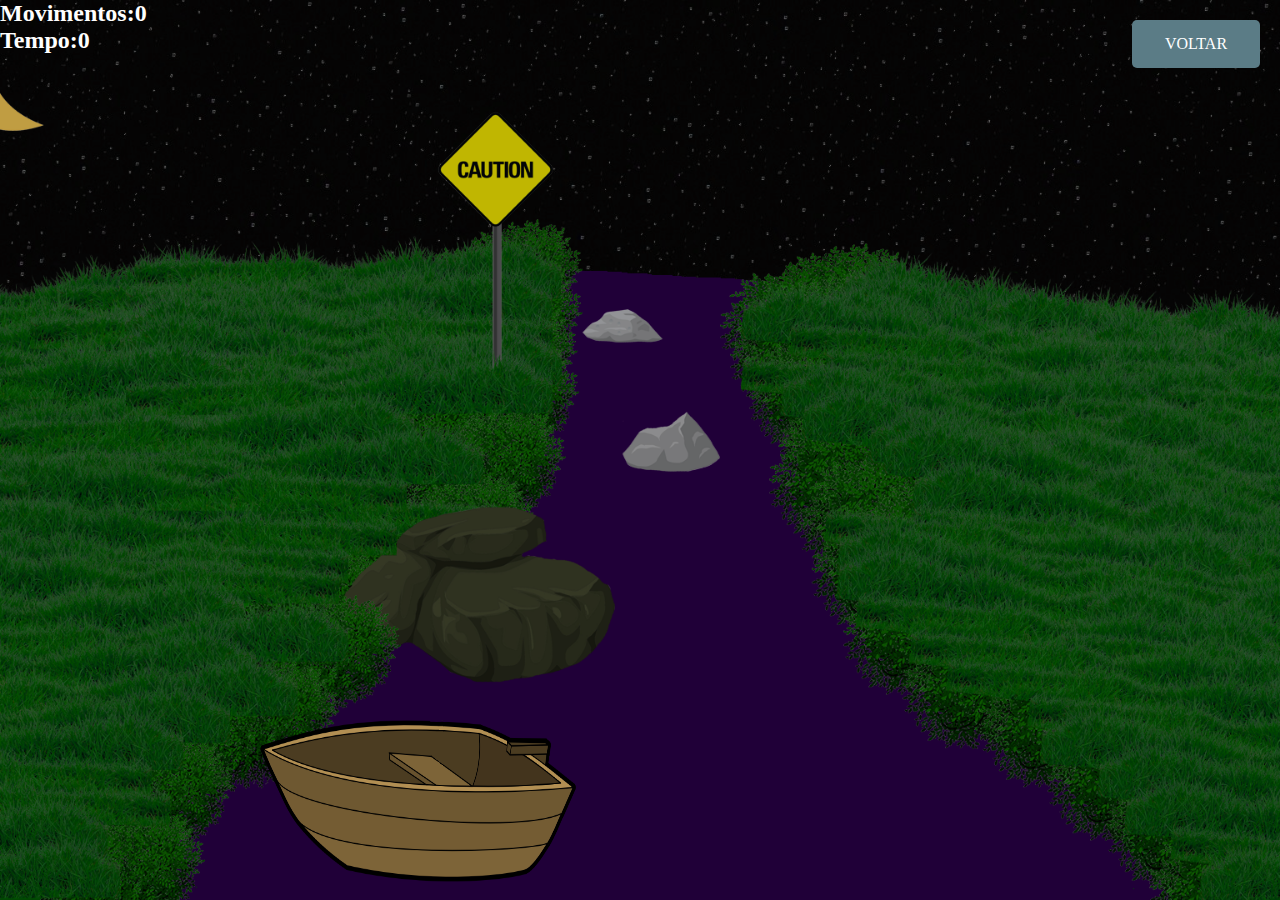
<file: html/GameLoop.html>
<!DOCTYPE html>
<html lang="pt">

<head>
    <meta charset="UTF-8">
    <meta http-equiv="X-UA-Compatible" content="IE=edge">
    <meta name="viewport" content="width=device-width, initial-scale=1.0">
    <link rel="stylesheet" href="../css/GameLoop.css">
    <script src="../js/GameLoop.js" type="module" ></script>
    <title>Missionários e Canibais</title>
</head>

<body>
    <!-- Game loop elements, such as the game board and game logic -->
  <div id = "container">
    <h1>Movimentos:<span id="movieCount">0</span></h1>
    <h1>Tempo:<span id="time">0</span></h1>
  </div>   
  <button class="button" id="return">VOLTAR</button>
      
</body>

</html>
</file>
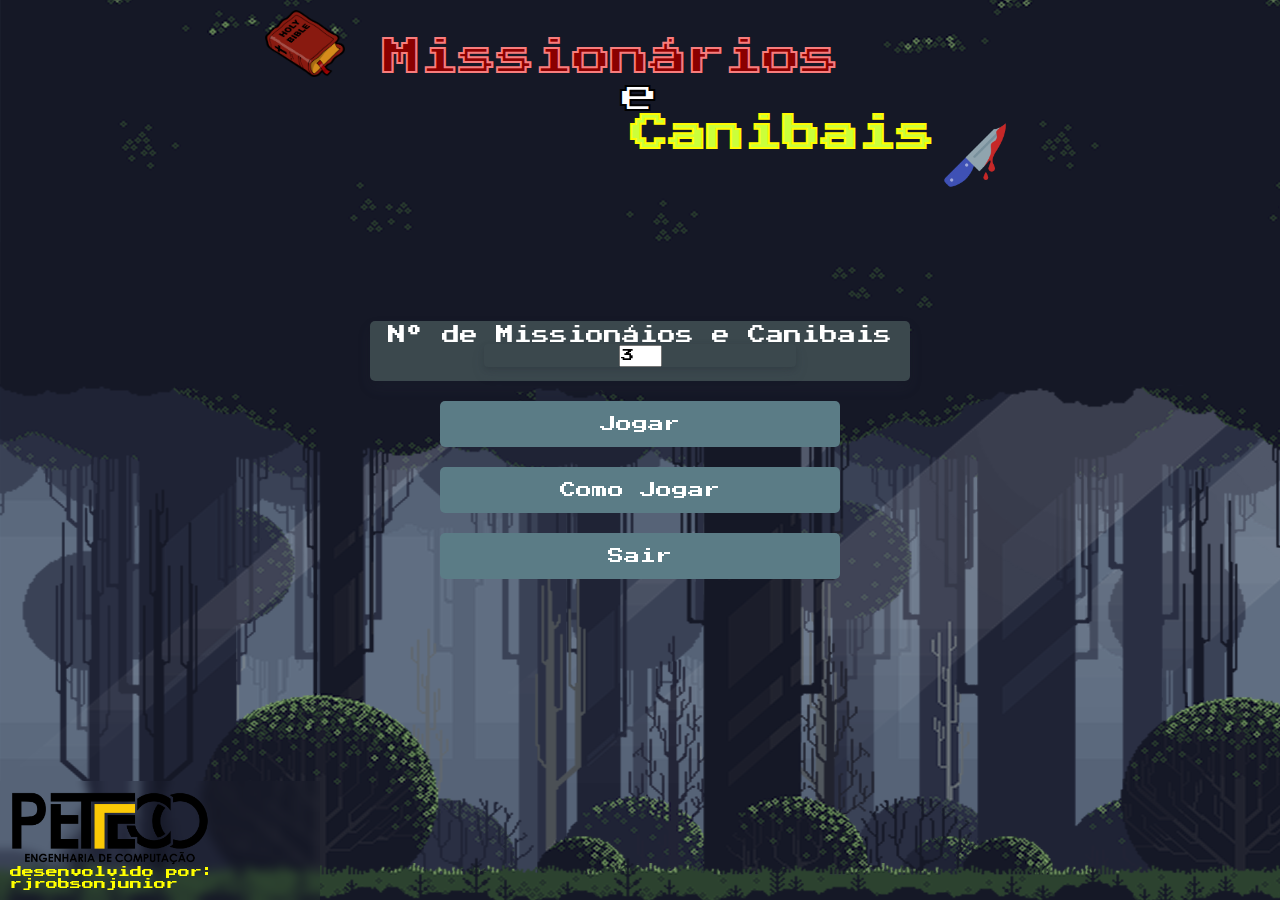
<file: html/GameMenu.html>
<!DOCTYPE html>
<html lang="pt">

<head>
  <meta charset="UTF-8">
  <meta http-equiv="X-UA-Compatible" content="IE=edge">
  <meta name="viewport" content="width=device-width, initial-scale=1.0">
  <link rel="preconnect" href="https://fonts.googleapis.com">
  <link rel="preconnect" href="https://fonts.gstatic.com" crossorigin>
  <link
    href="https://fonts.googleapis.com/css2?family=Inter:wght@400;500&family=Poppins:wght@400;500;600&family=Press+Start+2P&family=Rubik:wght@400;500;700&display=swap"
    rel="stylesheet">
  <link rel="stylesheet" href="../css/GameMenu.css">
  <script src="../js/GameMenu.js" defer></script>
  <title>Missionáios e Canibais </title>
</head>

<body>
  <!-- Conteúdo da página -->
  <div class="game-name-">

    <div>
      <img src="../assets/biblia.png" alt="biblia" class="biblia" />
      <a class="M">Missionários</a>
    </div>
    <a class="e">e</a>
    <div class="canibais">
      <a class="C">Canibais</a>
      <img src="../assets/faca.png" alt="biblia" class="faca" />
    </div>
  </div>
  <div class="centered-div">
    <div class="form">
      <span class="span">Nº de Missionáios e Canibais</span>
      <div class="formbg">
        <input type="number" id="number-input" value="3" min="1" max="5">
      </div>
    </div>

    <div class="controls">
      <button class="button" id="start-button">Jogar</button>
      <button class="button" id="rules-button">Como Jogar</button>
      <button class="button" id="exit-button">Sair</button>
    </div>
  </div>

  <div class="  rodape">
    <img src="../assets/LogoPETECO.png" alt="Logo PETECO" width="200px" />
    <a>
      desenvolvido por: rjrobsonjunior
    </a>
  </div>

</body>
</html>
</file>
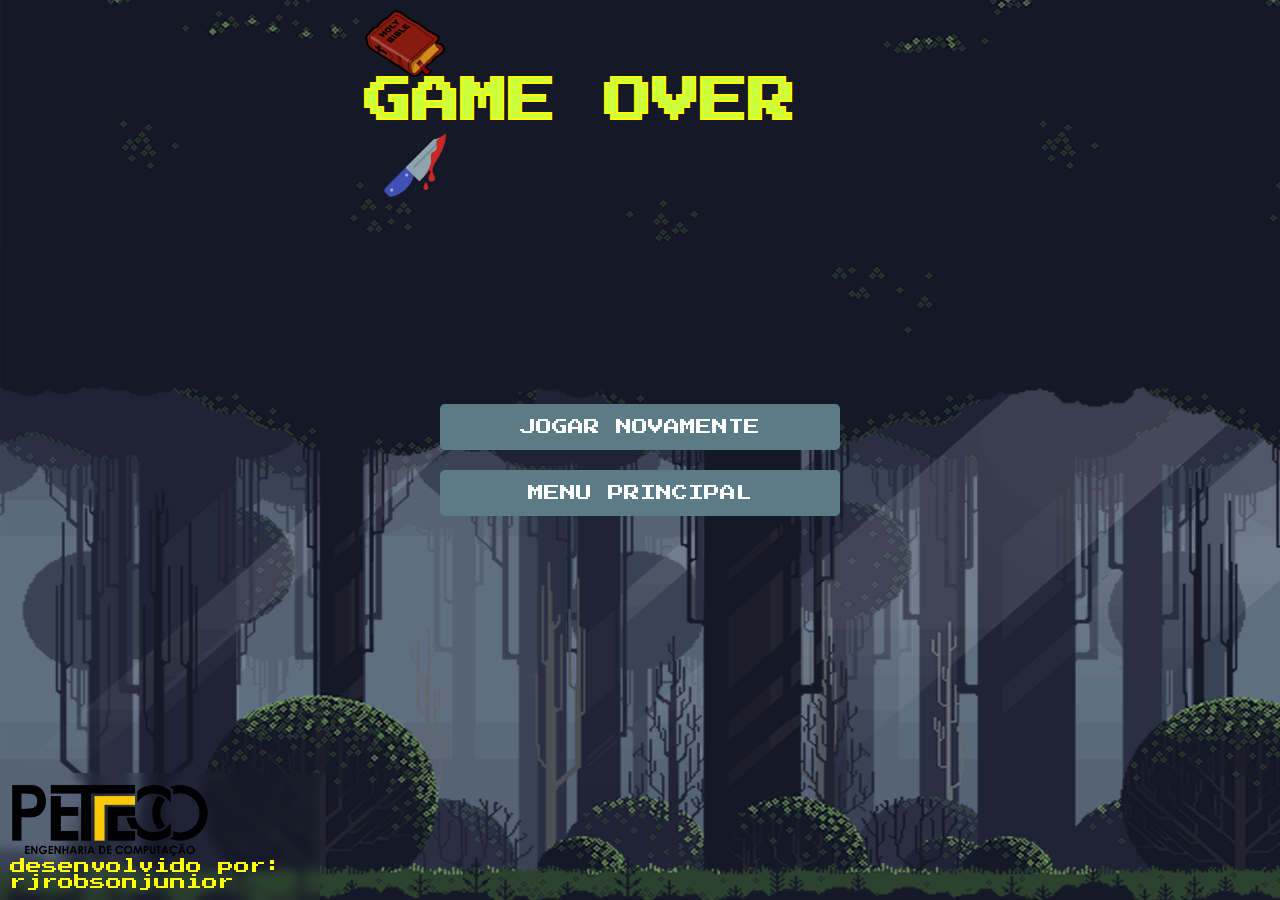
<file: html/GameOver.html>
<!DOCTYPE html>
<html lang="pt">
<head>
    <meta charset="UTF-8">
    <meta http-equiv="X-UA-Compatible" content="IE=edge">
    <meta name="viewport" content="width=device-width, initial-scale=1.0">
    <link href="https://fonts.googleapis.com/css2?family=Inter:wght@400;500&family=Poppins:wght@400;500;600&family=Press+Start+2P&family=Rubik:wght@400;500;700&display=swap" rel="stylesheet">
    <link rel="stylesheet" href="../css/GameOver.css">
    <script src="../js/GameOver.js" defer></script>
    <title>Missionários e Canibais</title>
</head>
<body>
    <!-- Conteúdo da página -->
    <div class="game-name-">
      <img src="../assets/biblia.png" alt="biblia" class="biblia"/>
      <a class="C">GAME OVER</a>
      <img src="../assets/faca.png" alt="biblia" class="faca"/>
    </div>

    <div class="controls">
      <button class="button" id="start-button">JOGAR NOVAMENTE</button>
      <button class="button" id="info-button">MENU PRINCIPAL</button>
    </div>

    <div class="rodape">
      <img src="../assets/LogoPETECO.png" alt="Logo PETECO" width="200px"  />
      <a >
        desenvolvido por: rjrobsonjunior
      </a>
    </div>
</body>
</html>
</file>
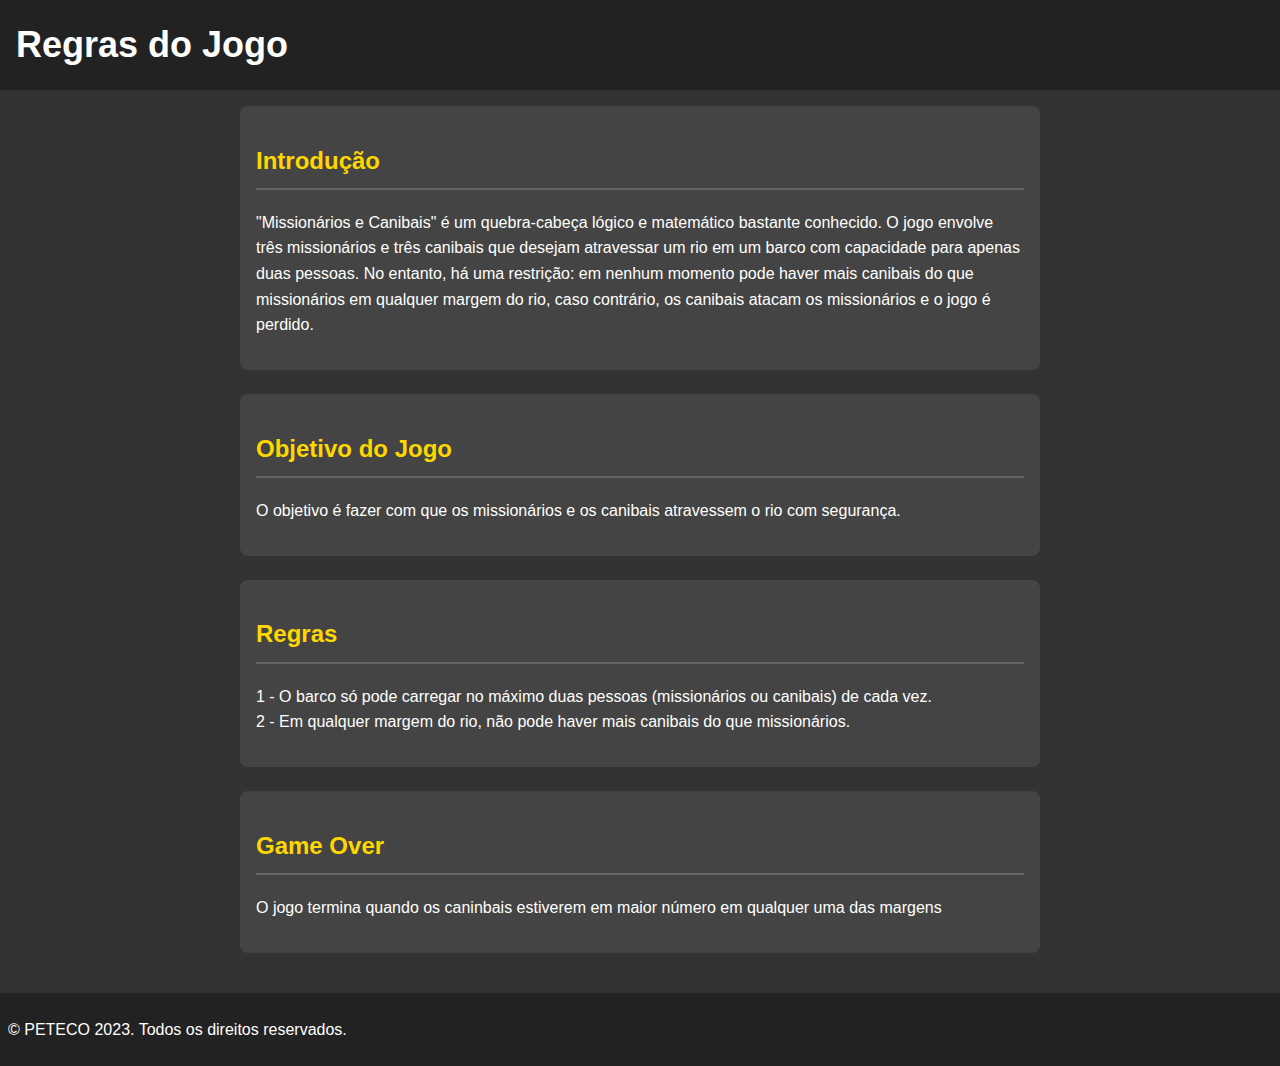
<file: html/GameRules.html>
<!DOCTYPE html>
<html lang="en">

<head>
    <meta charset="UTF-8">
    <meta name="viewport" content="width=device-width, initial-scale=1.0">
    <title>Regras do Jogo</title>
    <link rel="stylesheet" href="../css/GameRules.css">
</head>

<body>
    <header>
        <h1> Regras do Jogo</h1>
    </header>
    <main>
        <section>
            <h2>Introdução</h2>
            <p>
                "Missionários e Canibais" é um quebra-cabeça lógico e matemático bastante conhecido.

                O jogo envolve três missionários e três canibais que desejam atravessar um rio em um barco com
                capacidade para apenas duas pessoas. No entanto, há uma restrição: em nenhum momento pode haver mais
                canibais do que missionários em qualquer margem do rio, caso contrário, os canibais atacam os
                missionários e o jogo é perdido.
            </p>
        </section>
        <section>
            <h2>Objetivo do Jogo</h2>
            <p>
                O objetivo é fazer com que os missionários e os canibais atravessem o rio com segurança.
            </p>
        </section>
        <section>
            <h2>Regras</h2>
            <p>
                1 - O barco só pode carregar no máximo duas pessoas (missionários ou canibais) de cada vez. <br>
                2 - Em qualquer margem do rio, não pode haver mais canibais do que missionários.
            </p>
        </section>
        <section>
            <h2>Game Over</h2>
            <p>
                O jogo termina quando os caninbais estiverem em maior número em qualquer uma das margens
            </p>
        </section>
    </main>
    <footer>
        <p>&copy; PETECO 2023. Todos os direitos reservados.</p>
    </footer>
</body>

</html>
</file>
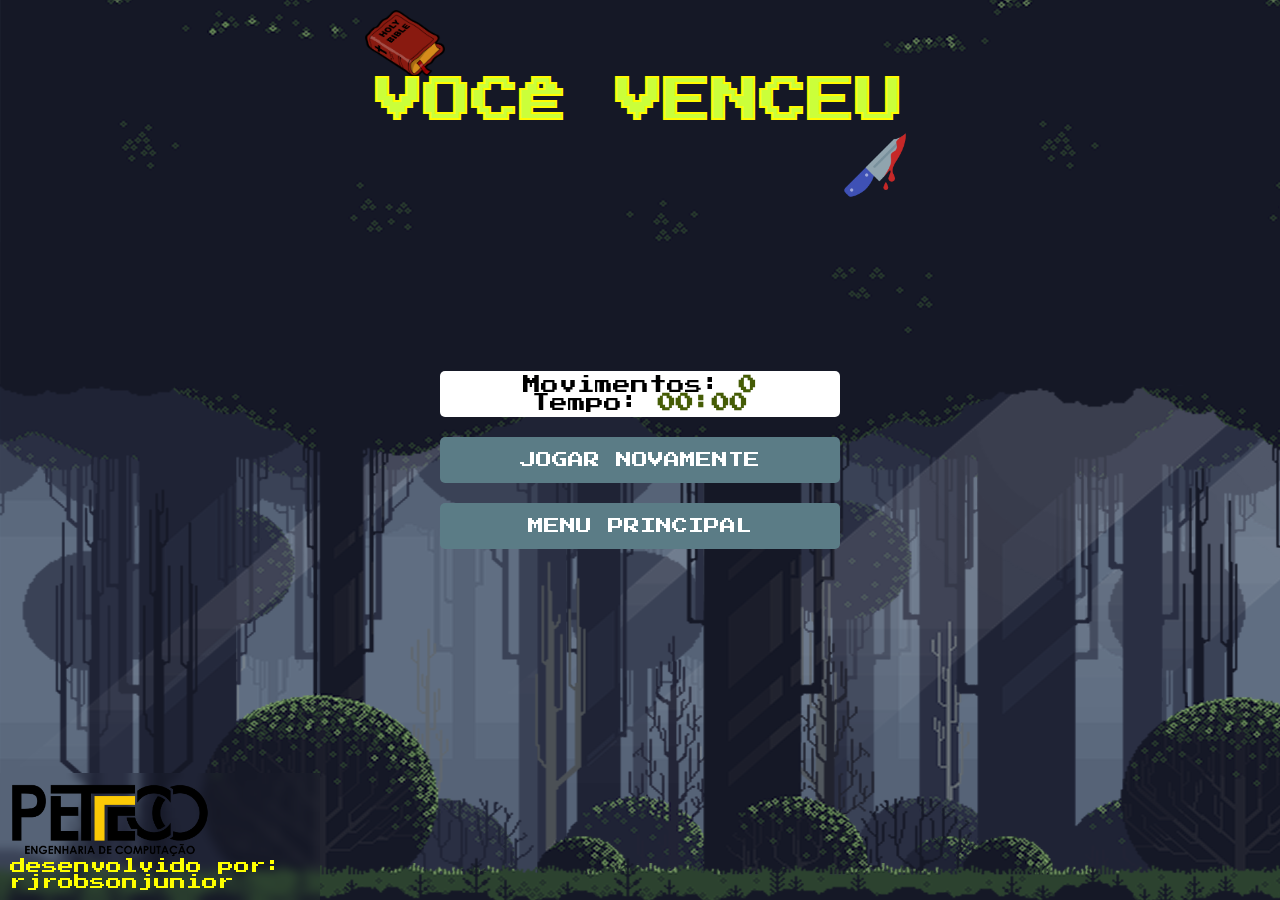
<file: html/GameWin.html>
<!DOCTYPE html>
<html lang="pt">
<head>
    <meta charset="UTF-8">
    <meta http-equiv="X-UA-Compatible" content="IE=edge">
    <meta name="viewport" content="width=device-width, initial-scale=1.0">
    <link href="https://fonts.googleapis.com/css2?family=Inter:wght@400;500&family=Poppins:wght@400;500;600&family=Press+Start+2P&family=Rubik:wght@400;500;700&display=swap" rel="stylesheet">
    <link rel="stylesheet" href="../css/GameWin.css">
    <script src="../js/GameWin.js" defer></script>
    <title>Missionários e Canibais</title>
</head>
<body>
    <!-- Conteúdo da página -->
    <div class="game-name-">
      <img src="../assets/biblia.png" alt="biblia" class="biblia"/>
      <a class="C">VOCÊ VENCEU</a>
      <img src="../assets/faca.png" alt="biblia" class="faca"/>
    </div>

    <div class="controls">
      <div class="form">
      <p id="moves-count">Movimentos: <span>0</span></p>
      <p id="time-spent">Tempo: <span>00:00</span></p>
    </div>
        
      <button class="button" id="start-button">JOGAR NOVAMENTE</button>
      <button class="button" id="info-button">MENU PRINCIPAL</button>
    </div>

    <div class="rodape">
      <img src="../assets/LogoPETECO.png" alt="Logo PETECO" width="200px"  />
      <a >
        desenvolvido por: rjrobsonjunior
      </a>
    </div>
</body>
</html>
</file>
<file: css/GameLoop.css>
* {
  font-family: 'Press Start 2P', cursive;
  margin: 0;
  padding: 0;
}

body {
  min-height: 100vh;
  background-image: url(../assets/backgame.png);
  background-position: center center;
  background-repeat: no-repeat;
  background-size: cover;
}

game-loop {
  min-height: 100vh;
  display: flex;
  margin: 0;
  padding: 0;
}

canvas {
  background-repeat: no-repeat;
  background-size: cover;
}

h1 {
  color: white;
  position: flex;
  font-size: 24px
}

.button {
  width: 10%;
  background-color: rgb(91, 124, 134);
  border-radius: 5px;
  border: none;
  color: white;
  padding: 15px 32px;
  text-align: center;
  text-decoration: none;
  font-size: 16px;
  transition-duration: 0.4s;
  position: absolute;
  top: 20px;
  right: 20px; 
}

.button:hover {
  background-color: rgb(255, 251, 1);
  /* Green */
  color: white;
}

#container {
  width: 200px;
  height: 80px;
}

#timer {
  position: fixed;
  top: 20px;
  right: 20px;
  background-color: #333;
  color: white;
  padding: 10px;
  font-size: 20px;
  border-radius: 5px;
}
</file>
<file: css/GameMenu.css>
* {
    font-family: 'Press Start 2P', cursive;
    margin: 0;
    padding: 0;
}

body {
    min-height: 100vh;
    background-image: url(../assets/Background.png);
    background-position: left center;
    background-repeat: repeat-x;
    animation: parallaxEffect 20s linear infinite;
}

/*------------------PARALLAX----------------------------------------------*/
@keyframes parallaxEffect {
    0% {
        background-position: 0 0;
        /* Posição inicial do plano de fundo */
    }

    100% {
        background-position: 100% 0;
        /* Posição final do plano de fundo (completa a largura da div) */
    }
}

/* --------------GAME NAME---------------------------------------------------*/

.game-name- {
    width: 750px;
    margin: auto;
    padding: 10px;
    font-size: 38px;
    display: flex;
    flex-direction: column;

}

.biblia {
    width: 80px;
    height: auto;
    margin-right: auto;
}

.M {
    flex-direction: row;
    color: rgb(138, 0, 0);
    -webkit-text-stroke: 2px rgb(248, 124, 124);
    text-align: left;
}

.e {
    color: white;
    -webkit-text-stroke: 2px rgb(0, 0, 0);
    text-align: center;
}

.C {
    color: rgb(203, 255, 58);
    -webkit-text-stroke: 2px rgb(255, 251, 1);
    text-align: right;
}

.faca {
    width: 80px;
    margin-left: auto;
}

.canibais {
    display: flex;
    margin-left: auto;
}

.centered-div {
    position: fixed;
    top: 50%;
    left: 50%;
    transform: translate(-50%, -50%);
    /* Defina a largura, altura e estilos adicionais conforme necessário */
}

/* --------------FORM NUMBER MISSIONARIES AND CANNIBALS---------------------------------------------------*/
.form {
    color: white;
    text-align: center;
    font-size: 18px;
    margin: auto;
    padding: 5px 10px;
    height: 50px;
    width: 520PX;
    background: rgb(59, 72, 77);
    border-radius: 5px;
    box-shadow: rgba(60, 66, 87, 0.12) 0px 7px 14px 0px, rgba(0, 0, 0, 0.12) 0px 3px 6px 0px;
}

.formbg {
    margin: 0px auto;
    width: 60%;
    border-radius: 4px;
    box-shadow: rgba(60, 66, 87, 0.12) 0px 7px 14px 0px, rgba(0, 0, 0, 0.12) 0px 3px 6px 0px;
}

input {
    height: 18px;
}


/* -----------------BUTTONS--------------------------------------------------*/
.controls {
    padding-top: 20px;
    gap: 20px;
    align-items: center;
    display: flex;
    flex-direction: column;
    width: 400px;
    margin: auto;
}


.button {
    width: 100%;
    background-color: rgb(91, 124, 134);
    border-radius: 5px;
    border: none;
    color: white;
    padding: 15px 32px;
    text-align: center;
    text-decoration: none;
    display: inline-block;
    font-size: 16px;
    transition-duration: 0.4s;


    /* teste do jefinho */
}

.button:hover {
    background-color: rgb(255, 251, 1);
    /* Green */
    color: white;
}

/* ----------------BOXBOARD------------------------*/

.rodape {
    backdrop-filter: blur(5px);
    width: 300px;
    position: fixed;
    bottom: 0;
    left: 0;
    padding: 10px;
    color: yellow;
    font-size: 12px;
    display: flex;
    flex-direction: column;
}
</file>
<file: css/GameOver.css>
*{
    font-family: 'Press Start 2P', cursive;
    margin: 0;
    padding: 0;
}

body{
    min-height: 100vh;
    background-image: url(../assets/Background.png);
    background-position: left center;
    background-repeat: repeat-x;
    animation: parallaxEffect 20s linear infinite;
}
/*------------------PARALLAX----------------------------------------------*/
@keyframes parallaxEffect {
    0% {
      background-position: 0 0; /* Posição inicial do plano de fundo */
    }
    100% {
      background-position: 100% 0; /* Posição final do plano de fundo (completa a largura da div) */
    }
  }
/* --------------GAME NAME---------------------------------------------------*/

.game-name-{
    width: 550px;
    margin: auto;
    padding: 10px;
    font-size: 48px;
    display: flex;
    flex-direction: column;
    margin-bottom: 50px;
}
.biblia{
    width: 80px;
    margin-right: auto;
}

.C{
    color: rgb(203, 255, 58);
    -webkit-text-stroke: 2px rgb(255, 251, 1);
    /*text-align: center;*/
}
.faca{
    width: 80px;
    margin-left: 10px;
}

/* -----------------BUTTONS--------------------------------------------------*/
.controls{
    position: fixed;
    top: 50%;
    left: 50%;
    transform: translate(-50%, -50%);
    padding-top: 20px;
    gap: 20px;
    align-items: center;
    display:flex;
    flex-direction: column;
    width: 400px;
    margin: auto;
}


.button {
    width: 100%;
    background-color: rgb(91, 124, 134); 
    border-radius: 5px;
    border: none;
    color: white;
    padding: 15px 32px;
    text-align: center;
    text-decoration: none;
    display: inline-block;
    font-size: 16px;
    transition-duration: 0.4s;
}

.button:hover {
    background-color: rgb(255, 251, 1); /* Green */
    color: white;
  }

/* ----------------BOXBOARD------------------------*/

.rodape{
    backdrop-filter: blur(5px);
    width: 300px;
    position: fixed;
    bottom: 0;
    left: 0;
    padding: 10px;
    color: yellow;
    font-size: 16px;
    display:flex;
    flex-direction: column;
}
</file>
<file: css/GameRules.css>
/* Estilos gerais */
body {
  font-family: Arial, sans-serif;
  line-height: 1.6;
  margin: 0;
  padding: 0;
  background-color: #333;
  color: #fff;
}

header {
  background-color: #222;
  padding: 1rem;
}

h1 {
  margin: 0;
  font-size: 36px;
}

main {
  max-width: 800px;
  margin: 0 auto;
  padding: 1rem;
}

section {
  margin-bottom: 1.5rem;
  background-color: #444;
  padding: 1rem;
  border-radius: 8px;
}

h2 {
  border-bottom: 2px solid #666;
  padding-bottom: 0.5rem;
  color: #ffd700;
  /* Cor amarela */
}

footer {
  background-color: #222;
  padding: 0.5rem;
}

/* Estilos responsivos */
@media screen and (max-width: 600px) {
  main {
    padding: 0.5rem;
  }
}
</file>
<file: css/GameWin.css>
* {
    font-family: 'Press Start 2P', cursive;
    margin: 0;
    padding: 0;
}

body {
    min-height: 100vh;
    background-image: url(../assets/Background.png);
    background-position: left center;
    background-repeat: repeat-x;
    animation: parallaxEffect 20s linear infinite;
}

/*------------------PARALLAX----------------------------------------------*/
@keyframes parallaxEffect {
    0% {
        background-position: 0 0;
        /* Posição inicial do plano de fundo */
    }

    100% {
        background-position: 100% 0;
        /* Posição final do plano de fundo (completa a largura da div) */
    }
}

/* --------------GAME NAME---------------------------------------------------*/

.game-name- {
    width: 550px;
    margin: auto;
    padding: 10px;
    font-size: 48px;
    display: flex;
    flex-direction: column;
    margin-bottom: 50px;
}

.biblia {
    width: 80px;
    margin-right: auto;
}

.C {
    color: rgb(203, 255, 58);
    -webkit-text-stroke: 2px rgb(255, 251, 1);
    text-align: center;
}

.faca {
    width: 80px;
    margin-left: auto;
}

/* -----------------BUTTONS--------------------------------------------------*/
.controls {
    position: fixed;
    top: 50%;
    left: 50%;
    transform: translate(-50%, -50%);
    padding-top: 20px;
    gap: 20px;
    align-items: center;
    display: flex;
    flex-direction: column;
    width: 400px;
    margin: auto;
}

.form {
    width: 400px;
    color: black;
    font-size: 18px;
    padding: 5px 0px;
    background: white;
    border-radius: 5px;
    text-align: center;
    gap: 10px
}

.controls p {
    font-size: 18px;
}

.controls span {
    font-weight: bold;
    color: rgb(69, 92, 6);
}

.button {
    width: 100%;
    background-color: rgb(91, 124, 134);
    border-radius: 5px;
    border: none;
    color: white;
    padding: 15px 32px;
    text-align: center;
    text-decoration: none;
    display: inline-block;
    font-size: 16px;
    transition-duration: 0.4s;
    /*...*/
}

.button:hover {
    background-color: rgb(255, 251, 1);
    /* Green */
    color: white;
}

/* ----------------BOXBOARD------------------------*/

.rodape {
    backdrop-filter: blur(5px);
    width: 300px;
    position: fixed;
    bottom: 0;
    left: 0;
    padding: 10px;
    color: yellow;
    font-size: 16px;
    display: flex;
    flex-direction: column;
}
</file>
